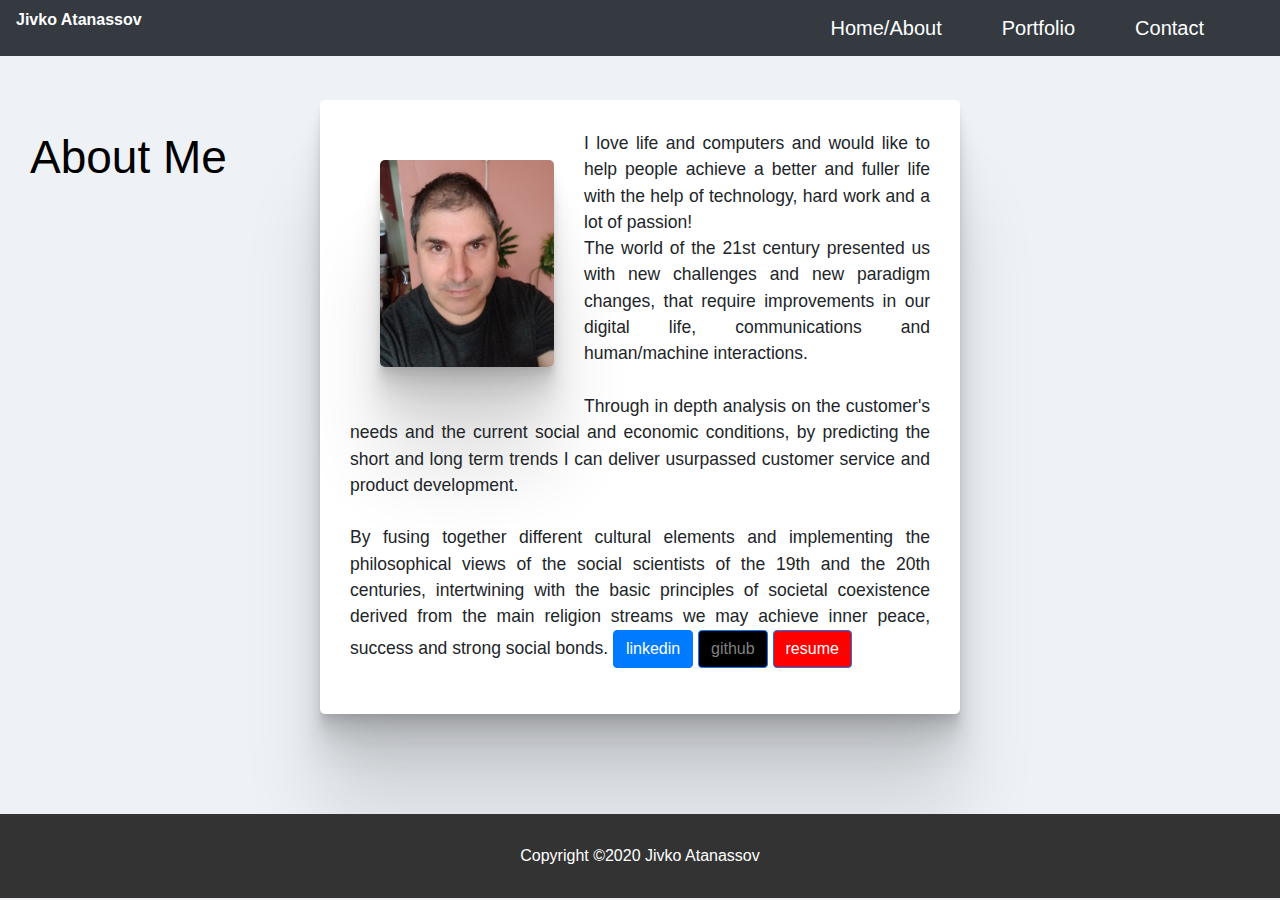
<file: index.html>
<!DOCTYPE html>
<html lang="en">

<head>
    <meta charset="UTF-8">
    <meta name="viewport" content="width=device-width, initial-scale=1.0">
    <meta http-equiv="X-UA-Compatible" content="ie=edge">
    <meta name="Description" content="Enter your description here" />
    <link rel="stylesheet" href="https://cdnjs.cloudflare.com/ajax/libs/twitter-bootstrap/4.5.0/css/bootstrap.min.css">
    <link rel="stylesheet" href="https://cdnjs.cloudflare.com/ajax/libs/font-awesome/5.13.0/css/all.min.css">
    <link rel="icon" href="assets/images/jivko4a.jpg">
    <link rel="stylesheet" href="assets/css/style.css">
    <title>Home</title>

</head>

<body>

    <script src="https://cdnjs.cloudflare.com/ajax/libs/jquery/3.5.1/jquery.slim.min.js"></script>
    <script src="https://cdnjs.cloudflare.com/ajax/libs/popper.js/1.16.1/umd/popper.min.js"></script>
    <script src="https://cdnjs.cloudflare.com/ajax/libs/twitter-bootstrap/4.5.0/js/bootstrap.min.js"></script>


    <nav>
        <!-- nav bar -->
        <div class="fixed-top">
            <div class="collapse" id="navbarToggleExternalContent">
                <div class="bg-dark p-4">
                    <P>...</P>
                </div>
            </div>
            <nav class="navbar navbar-dark bg-dark">
                <p class="fullName">Jivko Atanassov</p>
                <div class="navbar1">
                    <a class="navbar1" href="index.html">Home/About</a>
                    <a class="navbar1" href="portfolio.html">Portfolio</a>
                    <a class="navbar1" href="contact.html">Contact</a>
                </div>
            </nav>
        </div>
    </nav>
    <section>
        <h1 id="h1">About Me</h1>
        <div class="box">
            <div class="container">
                <div class="row">
                    <!-- main paragraph with the ebeded immage -->
                    <p class="niceText "><img src="assets/images/jivko4a.jpg" alt=" responsive image pic jivko  3"
                            class="img-fluid box imgJ ">
                        I love life and computers and would like to help people achieve a better and
                        fuller life with the help of 
                        technology, hard work and a lot of passion! <br> The world of the 21st century presented us with new challenges and
                        new
                        paradigm changes, that require improvements in our digital life, communications and
                        human/machine
                        interactions.
                        <br>
                        <br>
                        Through in depth analysis on the customer's needs and the current social and economic conditions,
                        by predicting the short and long term trends
                        I can deliver usurpassed customer service and product development.
                        <br>
                        <br>
                        By fusing together different cultural elements and implementing the philosophical views of the
                        social scientists of the 19th and the 20th centuries, intertwining with the basic principles of
                        societal coexistence derived from the main religion streams we may achieve inner peace, success
                        and strong social bonds.
                        <a class="btn btn-primary" href="https://www.linkedin.com/in/jivko-atanassov-542b4112/" target="blank" role="button">linkedin</a>
                        <a class="btn btn-primary github" href="https://github.com/zhim57" target="blank" role="button">github</a>
                        <a class="btn btn-primary pdf" href="assets/docs/cv2020-jivko.pdf" target="blank" role="button">resume</a>
                    </p>
                </div>
            </div>
        </div>

    </section>

    <footer>
        <div>
            Copyright &copy;2020 Jivko Atanassov
        </div>
    </footer>







</body>

</html>
</file>
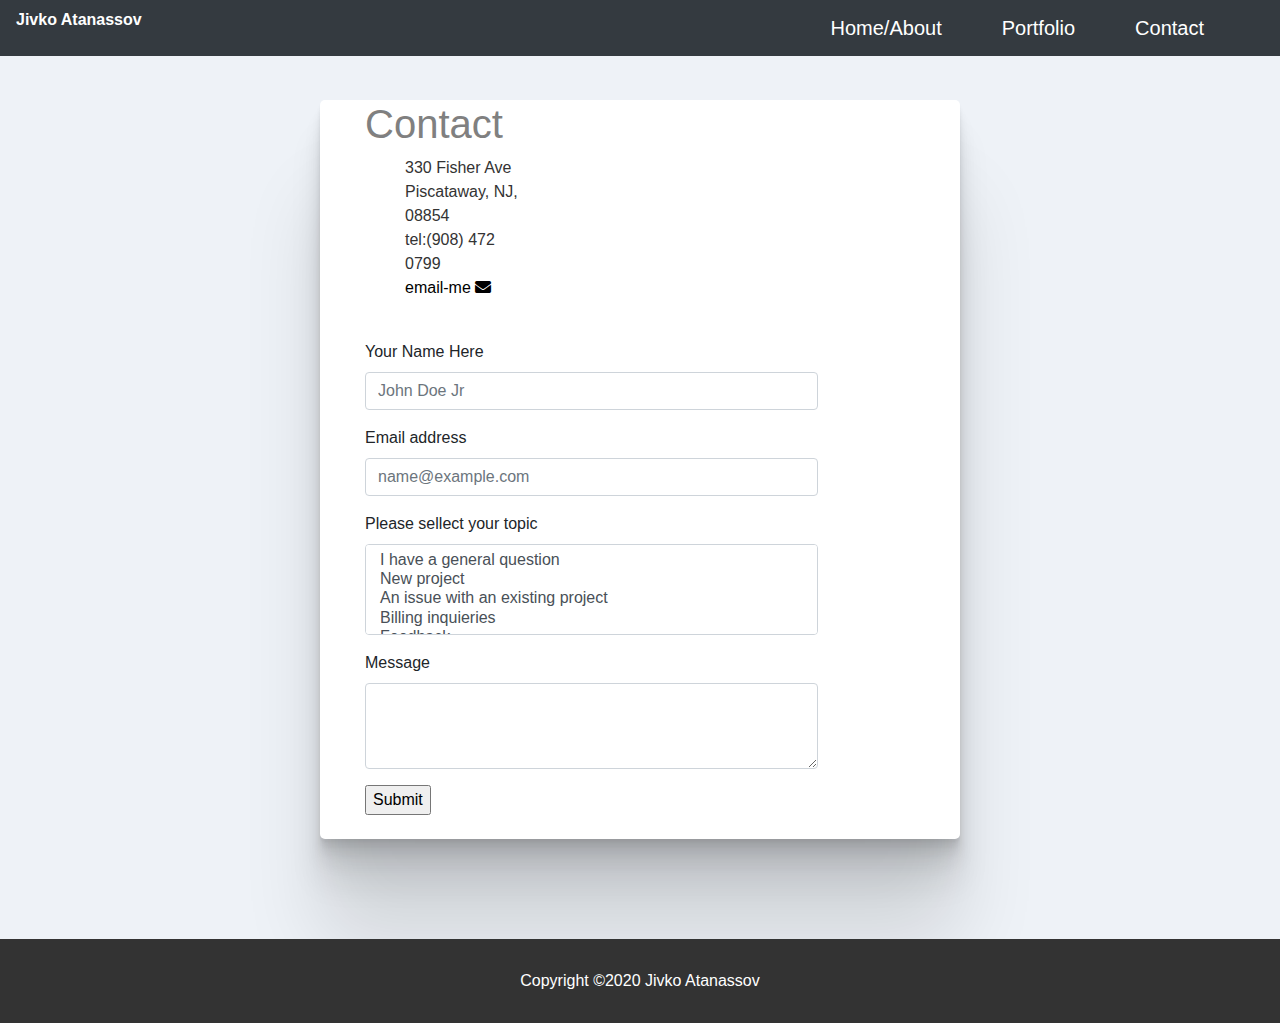
<file: contact.html>
<!DOCTYPE html>
<html lang="en">

<head>
  <meta charset="UTF-8">
  <meta name="viewport" content="width=device-width, initial-scale=1.0">
  <meta http-equiv="X-UA-Compatible" content="ie=edge">
  <meta name="Description" content="Enter your description here" />
  <link rel="stylesheet" href="https://cdnjs.cloudflare.com/ajax/libs/twitter-bootstrap/4.5.0/css/bootstrap.min.css">
  <link rel="stylesheet" href="https://cdnjs.cloudflare.com/ajax/libs/font-awesome/5.13.0/css/all.min.css">
  <link rel="icon" href="assets/images/jivko4a.jpg">
  <link rel="stylesheet" href="assets/css/style.css">
  <title>Title</title>
</head>

<body>

  <script src="https://cdnjs.cloudflare.com/ajax/libs/jquery/3.5.1/jquery.slim.min.js"></script>
  <script src="https://cdnjs.cloudflare.com/ajax/libs/popper.js/1.16.1/umd/popper.min.js"></script>
  <script src="https://cdnjs.cloudflare.com/ajax/libs/twitter-bootstrap/4.5.0/js/bootstrap.min.js"></script>

  <nav>
    <!-- nav bar -->
    <div class="fixed-top">
      <div class="collapse" id="navbarToggleExternalContent">
        <div class="bg-dark p-4"></div>
      </div>
      <nav class="navbar navbar-dark bg-dark">
        <p class="fullName">Jivko Atanassov</p>
        <div class="navbar1">
          <a class="navbar1" href="index.html">Home/About</a>
          <a class="navbar1" href="portfolio.html">Portfolio</a>
          <a class="navbar1" href="contact.html">Contact</a>
        </div>
      </nav>
    </div>
  </nav>
  <section>
    <div class="container box contactJ">
    <!-- contacts box -->
    <div class="container">
      <div class="col-md-4">
        <section class="contacts">
          <h1>Contact</h1>
          <ul class="contacts">
            <li>330 Fisher Ave</li>
            <li>Piscataway, NJ, 08854</li>
            <li>tel:(908) 472 0799</li>
            <li><a href="mailto:zhim57@yahoo.com" class="contacts-btn">email-me <i class="fa fa-envelope"
              aria-hidden="true"></i></a></li>
          </ul>
        </section>
      </div><br>
      <aside>
        <div class="col-md-10">
<!-- a modified contact  form from bootstrap-->
          <form>
            <div class="form-group">
              <label for="nameInput1">Your Name Here </label>
              <input type="text" class="form-control" id="nameInput1" placeholder="John Doe Jr">
            </div>
            <div class="form-group">
              <label for="exampleFormControlInput1">Email address</label>
              <input type="email" class="form-control" id="exampleFormControlInput1" placeholder="name@example.com">
            </div>

            <div class="form-group">
              <label for="exampleFormControlSelect1">Please sellect your topic</label>
              <select multiple class="form-control" id="exampleFormControlSelect1">
                <option>I have a general question</option>
                <option>New project</option>
                <option>An issue with an existing project</option>
                <option>Billing inquieries</option>
                <option>Feedback</option>
              </select>
            </div>
            <div class="form-group">
              <label for="exampleFormControlTextarea1">Message</label>
              <textarea class="form-control" id="exampleFormControlTextarea1" rows="3"></textarea>
            </div>
            <input type="submit" value="Submit">
            <br><br>
          </form>
        </div>
      </aside>
    </div>
  </div>
  </section>
  <footer>
    <div>
      Copyright &copy;2020 Jivko Atanassov
    </div>
  </footer>
</body>
</html>
</file>
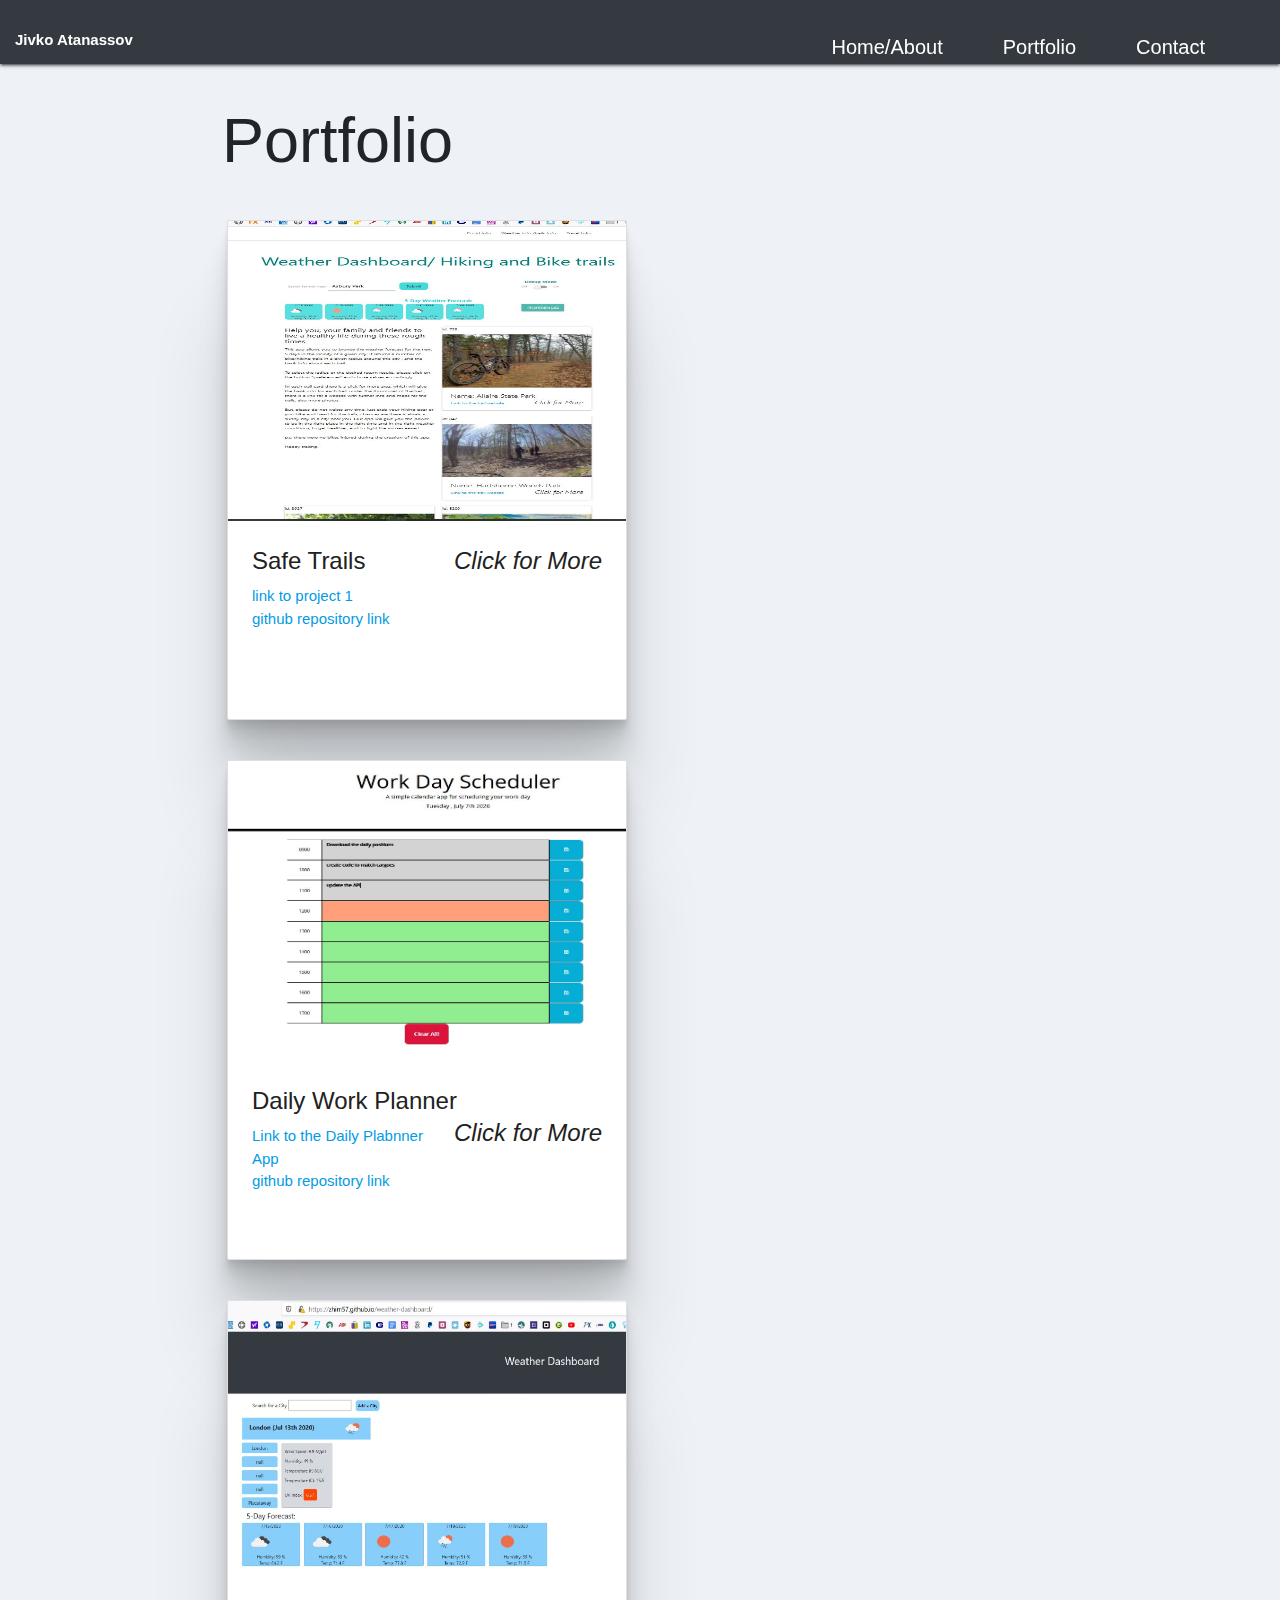
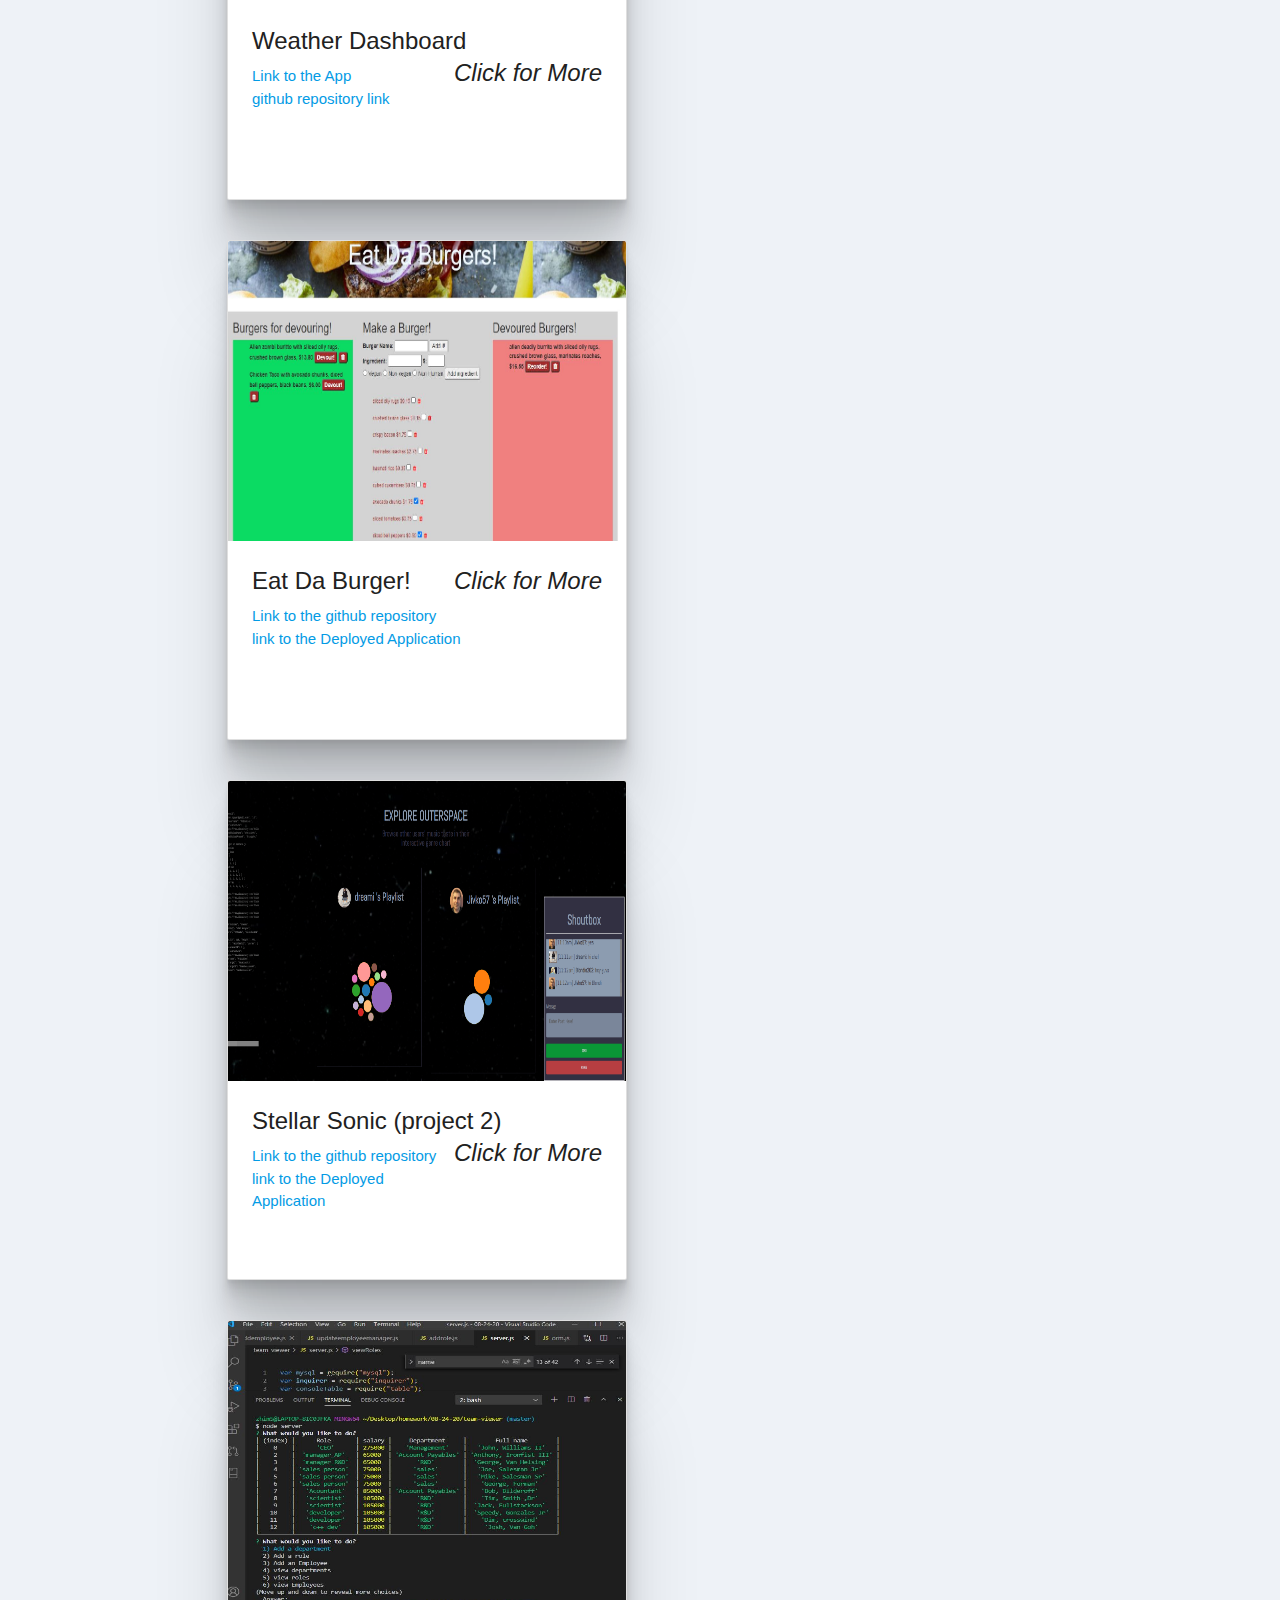
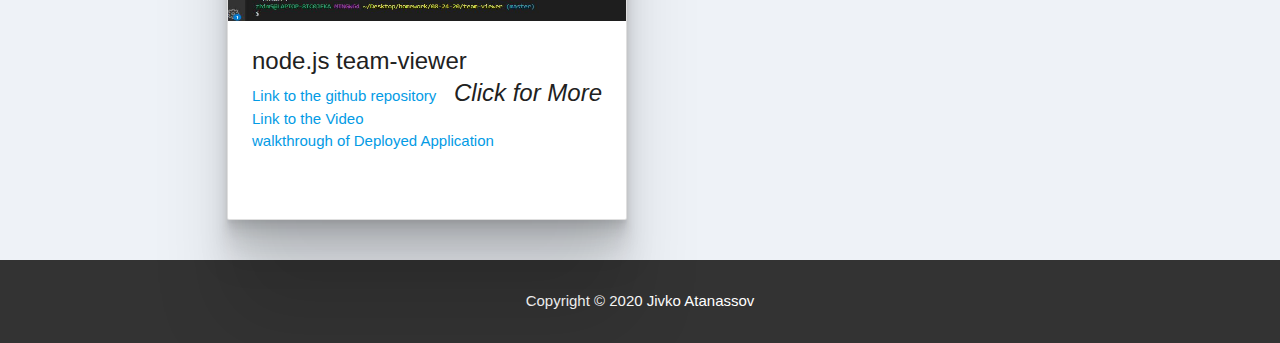
<file: portfolio.html>
<!DOCTYPE html>
<html lang="en">

<head>
    <meta charset="UTF-8">
    <meta name="viewport" content="width=device-width, initial-scale=1.0">
    <meta http-equiv="X-UA-Compatible" content="ie=edge">
    <meta name="Description" content="Enter your description here" />
    <link rel="stylesheet" href="https://cdnjs.cloudflare.com/ajax/libs/twitter-bootstrap/4.5.0/css/bootstrap.min.css">
    <link rel="stylesheet" href="https://cdnjs.cloudflare.com/ajax/libs/font-awesome/5.13.0/css/all.min.css">
    <link rel="icon" href="assets/images/jivko4a.jpg">
    <link rel="stylesheet" href="assets/css/style.css">

    <!-- Compiled and minified CSS -->
    <link rel="stylesheet" href="https://cdnjs.cloudflare.com/ajax/libs/materialize/1.0.0/css/materialize.min.css">

    <!-- Compiled and minified JavaScript -->
    <script src="https://cdnjs.cloudflare.com/ajax/libs/materialize/1.0.0/js/materialize.min.js"></script>
    <script src="https://cdnjs.cloudflare.com/ajax/libs/jquery/3.5.1/jquery.slim.min.js"></script>
    <script src="https://cdnjs.cloudflare.com/ajax/libs/popper.js/1.16.1/umd/popper.min.js"></script>
    <script src="https://cdnjs.cloudflare.com/ajax/libs/twitter-bootstrap/4.5.0/js/bootstrap.min.js"></script>
    <title>Title</title>
</head>

<body>




    <nav>
        <div class="fixed-top">
            <div class="collapse" id="navbarToggleExternalContent">
                <div class="bg-dark p-4">
                    <P>2020</P>

                </div>
            </div>
            <nav class="navbar navbar-dark bg-dark">
                <p class="fullName">Jivko Atanassov</p>
                <div class="navbar1">
                    <a class="navbar1" href="index.html">Home/About</a>
                    <a class="navbar1" href="portfolio.html">Portfolio</a>
                    <a class="navbar1" href="contact.html">Contact</a>


                </div>

            </nav>
        </div>
    </nav>
    <section>

        <div class="container">
            <div class="col-md-10">
                <h1>Portfolio</h1>
            </div>
            <div class="row">
                <div class="card box card2">
                    <div class="card-image waves-effect waves-block waves-light">
                        <img class="activator card-image-ja" src="assets/images/Capture2.JPG">
                    </div>
                    <div class="card-content">
                        <span class="card-title activator grey-text text-darken-4">Safe Trails<i
                                class="material-icons right">Click for More</i></span>
                        <p><a href="https://zhim57.github.io/safe-trails/" target="_blank">link to project 1</a></p>
                        <p><a href="https://github.com/zhim57/safe-trails" target="_blank">github repository link</a>
                        </p>
                    </div>
                    <div class="card-reveal">
                        <span class="card-title grey-text text-darken-4">Safe Trails<i
                                class="material-icons right">close</i></span>
                        <p>This is our first projects. We are group of four Rutgers Bootcamp Students.
                            our Idea was to bring and easy to use app where prople can see the weather forecast for the
                            next five days ,
                            for a given city. then to use the integrated API and find bike trails or hiking trails in a
                            given radius of that city.
                        </p>
                    </div>
                </div>
                <div class="card box card2">
                    <div class="card-image waves-effect waves-block waves-light">
                        <img class="activator card-image-ja" src="assets/images/planner1.jpg">
                    </div>
                    <div class="card-content">
                        <span class="card-title activator grey-text text-darken-4">Daily Work Planner<i
                                class="material-icons right">Click for More</i></span>
                        <p><a href="https://zhim57.github.io/daily-planner" target="_blank">Link to the Daily Plabnner
                                App</a></p>
                        <p><a href="https://github.com/zhim57/daily-planner" target="_blank">github repository link</a>
                        </p>
                    </div>
                    <div class="card-reveal">
                        <span class="card-title grey-text text-darken-4">Work Day Scheduler<i
                                class="material-icons right">close</i></span>
                        <p>the daily planner is a simple app, where the client can save a "to do" list for each hour of
                            a working day.
                            The current date is shown on the top by the moment.js function, the text fields change their
                            color during the day according to the time on the machine. The passed items are with a grey
                            background, the current items are with a red background, and the futere fields are green in
                            color.
                            The saving and retrievalof information is done in the local storrage.
                        </p>
                    </div>
                </div>
                <div class="card box card2">
                    <div class="card-image waves-effect waves-block waves-light">
                        <img class="activator card-image-ja" src="assets/images/weather_dashboard.jpg">
                    </div>
                    <div class="card-content">
                        <span class="card-title activator grey-text text-darken-4">Weather Dashboard<i
                                class="material-icons right">Click for More</i></span>
                        <p><a href="https://zhim57.github.io/weather-dashboard" target="_blank">Link to the App</a></p>
                        <p><a href="https://github.com/zhim57/weather-dashboard" target="_blank">github repository
                                link</a></p>
                    </div>
                    <div class="card-reveal">
                        <span class="card-title grey-text text-darken-4">Weather Dashboard<i
                                class="material-icons right">close</i></span>
                        <p>The weather dashboard is a simple app which integrates the openweather API. the APi can
                            return the current day weather forecast for the given city. Together with that it also
                            returns the longitude and latitude of the city.
                            Another api request can be made using the geo coordinates, and the available responses are
                            for several days, a a mont etc.
                            this gives a lot of flexibility for the second or thisrd APLI requests. In my case I sed it
                            for a five day weather forecast.
                            This fiture gives the API posibility to be used in other applications too , for easy
                            conversion of city name to
                            longitude and lattitude coordinates of that sity . We used that in our project
                            "safe-trails."
                        </p>
                    </div>
                </div>
                <div class="card box card2">
                    <div class="card-image waves-effect waves-block waves-light">
                        <img class="activator card-image-ja" src="assets/images/Fig1.JPG">
                    </div>
                    <div class="card-content">
                        <span class="card-title activator grey-text text-darken-4">Eat Da Burger!<i
                                class="material-icons right">Click for More</i></span>
                        <p><a href="https://github.com/zhim57/Eat-Da-Burger" target="_blank">Link to the github
                                repository</a></p>
                        <p><a href="https://afternoon-wildwood-19991.herokuapp.com/" target="_blank">link to the
                                Deployed
                                Application</a></p>
                    </div>
                    <div class="card-reveal">
                        <span class="card-title grey-text text-darken-4">Eat Da Burger!<i
                                class="material-icons right">close</i></span>
                        <p>This is a simple app which integrates simple MySQL database with express handlebars. I tried
                            to solve the problem of enjoying a good burger which most often is conflicting with the
                            healthy way of food combining, ayurvedic food and dosha types etc. At the end decided that
                            it should be a personal choice and let the customers decide what to be the available
                            ingredients and prices. Which luckily coincides with the American spirit of Freedom and
                            independence.<br>
                            Since the 21st century bears the promise of intergalactic travel and possible alien
                            visitors I decided to become a pioneer in the field and introduced the new non-human line
                            of tasty burgers for these future visitors. Which should help my nutritional enterprise
                            corner the market niche of feeding the aliens.

                        </p>
                    </div>
                </div>
                <div class="card box card2">
                    <div class="card-image waves-effect waves-block waves-light">
                        <img class="activator card-image-ja" src="assets/images/ss-shoutbox-screenshot.png">
                    </div>
                    <div class="card-content">
                        <span class="card-title activator grey-text text-darken-4">Stellar Sonic (project 2)<i
                                class="material-icons right">Click for More</i></span>
                        <p><a href="https://github.com/AndreG303/Stellar-Sonic" target="_blank">Link to the github
                                repository</a></p>
                        <p><a href="https://dry-shelf-60979.herokuapp.com/" target="_blank">link to the Deployed
                                Application</a></p>
                    </div>
                    <div class="card-reveal">
                        <span class="card-title grey-text text-darken-4">Stellar Sonic (project 2)<i
                                class="material-icons right">close</i></span>
                        <p>I am happy to be a part of this amazing team of four full stack web developers in the making!
                            <br>
                            We decided to create an app for music lovers where they can go and meet similar minded
                            people, listen to music
                            communicate with each other exchange opinions and recommendations on the playlists. One of
                            the main features is
                            visualization of the genres in a user’s playlist by a D3rendering of a "bubble chart"
                            Shazam song search, YouTube play , profile pictures, chat box are some of the great features
                            of our app.
                            Welcome to the Universe of music, strap yourselves for the intergalactic musical experience
                            of a new dimension!

                        </p>
                    </div>
                </div>
                <div class="card box card2">
                    <div class="card-image waves-effect waves-block waves-light">
                        <img class="activator card-image-ja" src="assets/images/TEAM-VIEWER1.JPG">
                    </div>
                    <div class="card-content">
                        <span class="card-title activator grey-text text-darken-4">node.js team-viewer<i
                                class="material-icons right">Click for More</i></span>
                        <p><a href="https://github.com/zhim57/team-viewer" target="_blank">Link to the github
                                repository</a></p>
                        <p><a href="https://youtu.be/weHof_czSDo" target="_blank">Link to the
                                Video walkthrough of Deployed
                                Application</a></p>
                    </div>
                    <div class="card-reveal">
                        <span class="card-title grey-text text-darken-4">node.js team-viewer<i
                                class="material-icons right">close</i></span>
                        <p>This is an aplication for work with three mysql data tables in order to provide easy access
                            to different operations. Viewing employees , roles and departments ,editting them (ADD,
                            Update,Delete), getting a department utilized budget etc.<br><br>
                            It is suitable for any organisation as a tool to comprehend and undertand the structure and
                            see actual departments , roles and employees.

                        </p>
                    </div>
                </div>
            </div>
        </div>



    </section>
    <footer>
        <div>
            Copyright &copy; 2020 Jivko Atanassov
        </div>
    </footer>


</body>

</html>
</file>
<file: assets/css/style.css>
/* body{
    background: blue;
} */
.navbar1{
    margin-left: 30px;
    margin-right: 30px;
    font-size: 20px;
    color:white;
    display:inline-flex;
    float:right;
}
.nav1{
    
    float: right;
    font-size: 20px;
    float:right;
    color:rgb(205, 226, 14);
    
}
.fullName{
    
    float: right;
    font-weight: bold;
    float:right;
    color:white 
    
}
/* .card-img-overlay{
color:white;


} */

.card{
    margin: 20px;
    width: 400px;
    height: 500px;
    color: teal;
    

}
/* .card-text{
    color: teal;
}
.card-title{
    text-align: center;
font-size: 30px;
font-weight: bold;
    color:white; 
    background: local; 
    
    
}*/

.contacts{
/* padding:25px;
margin:25px; */
color:gray;
font-size: 20px;
list-style-type: none;


}
.contacts-btn{
    color:black;
}
.card-image-ja{
    width:300px;;
    height:300px; 
} 

#h1{
    float:left;
    font-size: 46px;
    color: black;
    padding: 30px;
}
.box1{
    float:right;
    width: 50%;
    padding: 30px;
    margin: 10px;
    margin-top: 130px;
    border: gray 1px;
    background: gray;
}
footer{
    clear: both;
    padding: 30px;
    color:white;
    background: #333;
    text-align: center;
}
.box {
    box-shadow: 0 2.8px 2.2px rgba(0, 0, 0, 0.034), 0 6.7px 5.3px rgba(0, 0, 0, 0.048), 0 12.5px 10px rgba(0, 0, 0, 0.06), 0 22.3px 17.9px rgba(0, 0, 0, 0.072), 0 41.8px 33.4px rgba(0, 0, 0, 0.086), 0 100px 80px rgba(0, 0, 0, 0.12);
    min-height: 200px;
    width: 50vw;
    margin: 100px auto;
    background: white;
    border-radius: 5px;
  }
  .contactJ li{
      color: #333;
      font-size: medium;

  }
  
  body {
    background: #EEF2F7;
  }
  .imgJ{
      padding: 0;
      max-width:30%;
      margin:30px;
      float: left;
      
      


  }
  .niceText{
      text-align: justify;
      max-height: 950px;
      padding : 30px;
      
      
     
        font-size: calc( 10px + (22 - 12) * ((100vw - 300px) / (1600 - 300)));
      
  }
  .card{
    margin: 20px;
    width: 400px;
    height: 500px;
    color: teal;
    

}
.card2{
    margin: 20px !important;
    box-shadow: 0 2.8px 2.2px rgba(0, 0, 0, 0.034), 0 6.7px 5.3px rgba(0, 0, 0, 0.048), 0 12.5px 10px rgba(0, 0, 0, 0.06), 0 22.3px 17.9px rgba(0, 0, 0, 0.072), 0 41.8px 33.4px rgba(0, 0, 0, 0.086), 0 100px 80px rgba(0, 0, 0, 0.12) !important;
}
.card2 .card-image :hover{
    
    opacity:50%;
}
.github{
    background: black;
    color:gray;
}
.pdf{
    background:red;
    color:white;
}
</file>
